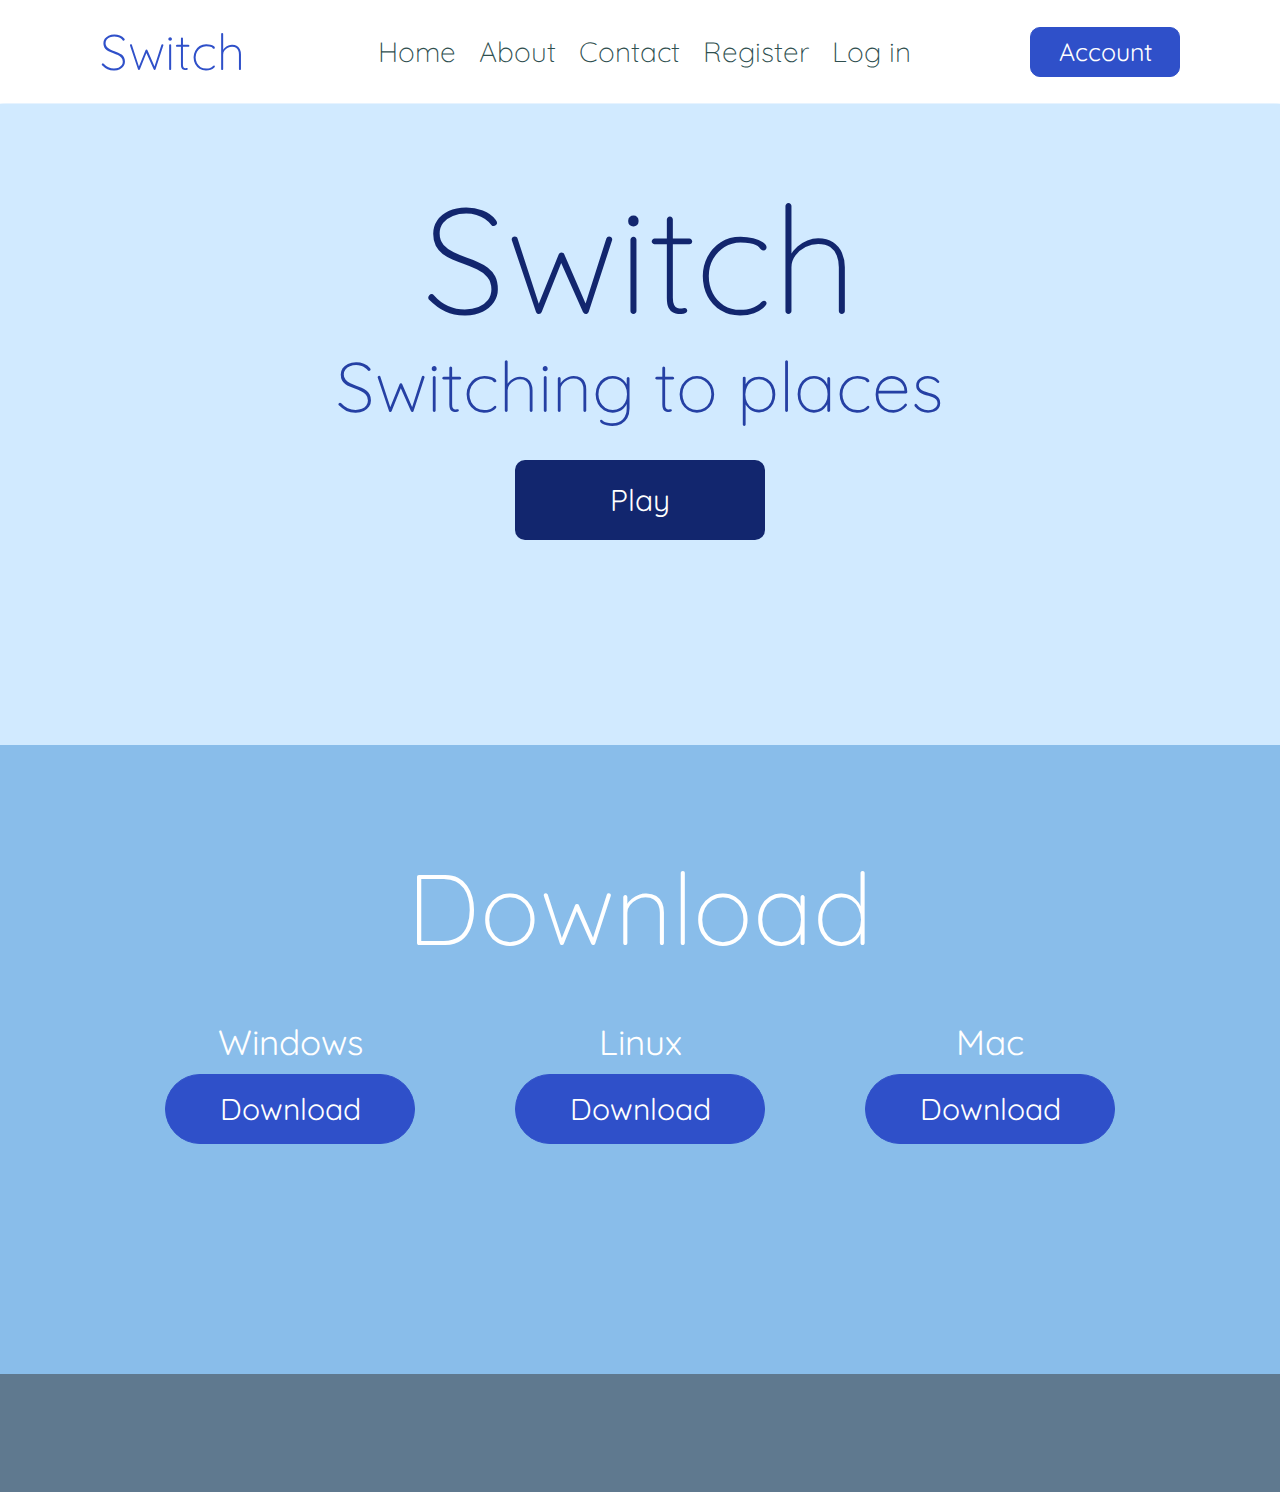
<file: VezbanjeSajtovi/index.html>
<!DOCTYPE html>
<html lang="en">
<head>
    <meta charset="UTF-8">
    <meta http-equiv="X-UA-Compatible" content="IE=edge">
    <meta name="viewport" content="width=device-width, initial-scale=1.0">
    <link rel="stylesheet" href="style.css">
    <title>Switch</title>
</head>
<body>
    <div class="sve">
        <!-- Header -->
        <header class="header">
            <h1 class="LogoHeader"><a href="index.html" class="LogoHeadera">Switch</a></h1>

            <!-- Normal header -->
            <ul class="navbarul">
                <li class="navbarli"><a href="index.html" class="navbara">Home</a></li>
                <li class="navbarli"><a href="#" class="navbara">About</a></li>
                <li class="navbarli"><a href="#" class="navbara">Contact</a></li>
                <li class="navbarli"><a href="Register/index.html" class="navbara">Register</a></li>
                <li class="navbarli"><a href="Login/index.html" class="navbara">Log in</a></li>
            </ul>

            <button class="buttonheader">Account</button>
            <button onclick="responsivenavbar()" class="buttonheaderresponsive">MENU</button>
        </header>

        <!-- Responsive -->
        <div class="responsivenavbar">    
            <div class="navbarulresponsivediv">
                <ul class="navbarulresponsive">
                    <li class="navbarliresponsive"><a href="index.html" class="navbararesponsive">Home</a></li>
                    <li class="navbarliresponsive"><a href="#" class="navbararesponsive">About</a></li>
                    <li class="navbarliresponsive"><a href="#" class="navbararesponsive">Contact</a></li>
                    <li class="navbarliresponsive"><a href="Register/index.html" class="navbararesponsive">Register</a></li>
                    <li class="navbarliresponsive"><a href="Login/index.html" class="navbararesponsive">Log in</a></li>
                </ul>
            </div>

            <div class="buttonheaderresponsivediv">
                <button class="buttonheaderresponsive2">Account</button>
            </div>
        </div>



        <!-- Main -->
        <main class="main">
            
            <!-- Sekcija 1 -->
            <center>    
            <div class="sekcija1">
                <h1 class="switchlogosekcija1">Switch</h1>
                <h2 class="stp">Switching to places</h2>
                <button class="btn1sekcija1">Play</button>
            </div>
            </center>

            <!-- Sekcija 2 -->
                <div class="sekcija2">
                    <div class="sveusekciji2">    
                        <h1 class="naslovsekcija2">Download</h1>

                        <div class="btnssekcija2">
                            <center>
                                <div class="btn1sekcija2div">
                                    <p class="label1sekcija2">Windows</p>
                                    <button class="btn1sekcija2">Download</button>
                                </div>
                            </center>

                            <center>
                                <div class="btn2sekcija2div">
                                    <p class="label2sekcija2">Linux</p>
                                    <button class="btn2sekcija2">Download</button>
                                </div>
                            </center>

                            <center>
                                <div class="btn3sekcija2div">
                                    <p class="label3sekcija2">Mac</p>
                                    <button class="btn3sekcija2">Download</button>
                                </div>
                            </center>
                        </div>
                    </div>
                </div>
        </main>

        <!-- Footer -->
        <footer class="footer">
            <!-- Kod Za Footer :D -->
        </footer>
    </div>

    <script src="script.js"></script>
</body>
</html>
</file>
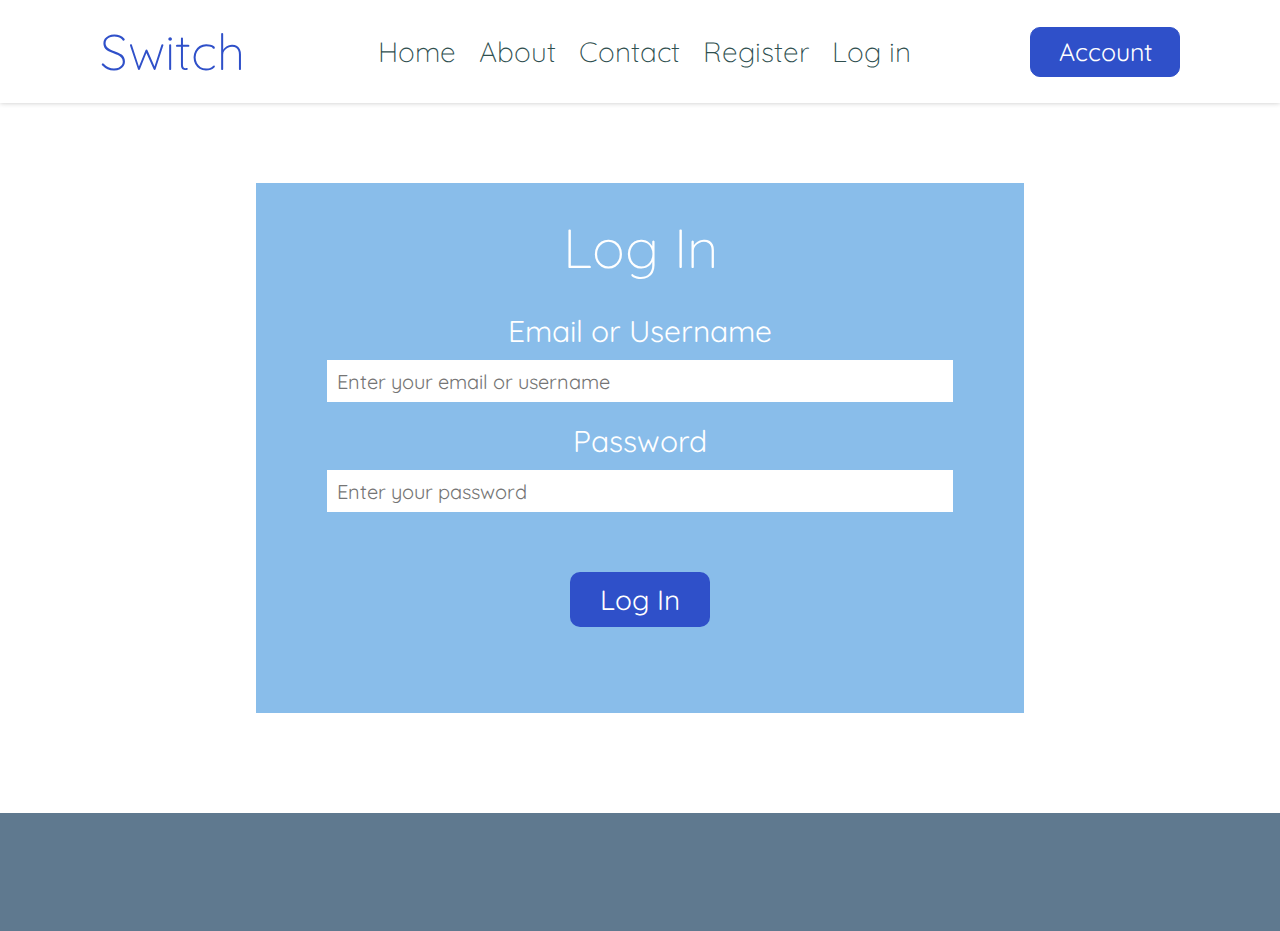
<file: VezbanjeSajtovi/Login/index.html>
<!DOCTYPE html>
<html lang="en">
<head>
    <meta charset="UTF-8">
    <meta http-equiv="X-UA-Compatible" content="IE=edge">
    <meta name="viewport" content="width=device-width, initial-scale=1.0">
    <link rel="stylesheet" href="style.css">
    <title>Switch</title>
</head>
<body>
    <div class="sve">
        <!-- Header -->
        <header class="header">
            <h1 class="LogoHeader"><a href="../index.html" class="LogoHeadera">Switch</a></h1>

            <!-- Normal header -->
            <ul class="navbarul">
                <li class="navbarli"><a href="../index.html" class="navbara">Home</a></li>
                <li class="navbarli"><a href="#" class="navbara">About</a></li>
                <li class="navbarli"><a href="#" class="navbara">Contact</a></li>
                <li class="navbarli"><a href="../Register/index.html" class="navbara">Register</a></li>
                <li class="navbarli"><a href="index.html" class="navbara">Log in</a></li>
            </ul>

            <button class="buttonheader">Account</button>
            <button onclick="responsivenavbar()" class="buttonheaderresponsive">MENU</button>
        </header>

        <!-- Responsive -->
        <div class="responsivenavbar">    
            <div class="navbarulresponsivediv">
                <ul class="navbarulresponsive">
                    <li class="navbarliresponsive"><a href="../index.html" class="navbararesponsive">Home</a></li>
                    <li class="navbarliresponsive"><a href="#" class="navbararesponsive">About</a></li>
                    <li class="navbarliresponsive"><a href="#" class="navbararesponsive">Contact</a></li>
                    <li class="navbarliresponsive"><a href="../Register/index.html" class="navbararesponsive">Register</a></li>
                    <li class="navbarliresponsive"><a href="index.html" class="navbararesponsive">Log in</a></li>
                </ul>
            </div>

            <div class="buttonheaderresponsivediv">
                <button class="buttonheaderresponsive2">Account</button>
            </div>
        </div>

        <!-- Main -->
        <main class="main">
            <center>
                <form>
                    <h1 class="naslovregister">Log In</h1>

                    <div class="emailorusername">
                        <label>Email or Username</label> <br>
                        <input class="inputemailorusername" type="text" placeholder="Enter your email or username">
                        <p style="color: rgb(194, 41, 41); font-size: 18px;" class="erroremaillogin"></p>
                    </div>

                    <div class="password">
                        <label>Password</label> <br>
                        <input class="inputpasswordlogin" type="password" placeholder="Enter your password">
                        <p style="color: rgb(194, 41, 41); font-size: 18px;" class="errorpasswordlogin"></p>
                    </div>

                    <button type="button" onclick="Login()" class="loginbtn">Log In</button>
                </form>
            </center>
        </main>

        <!-- Footer -->
        <footer class="footer">
            <!-- Kod Za Footer :D -->
        </footer>
    </div>

    <script src="script.js"></script>
</body>
</html>
</file>
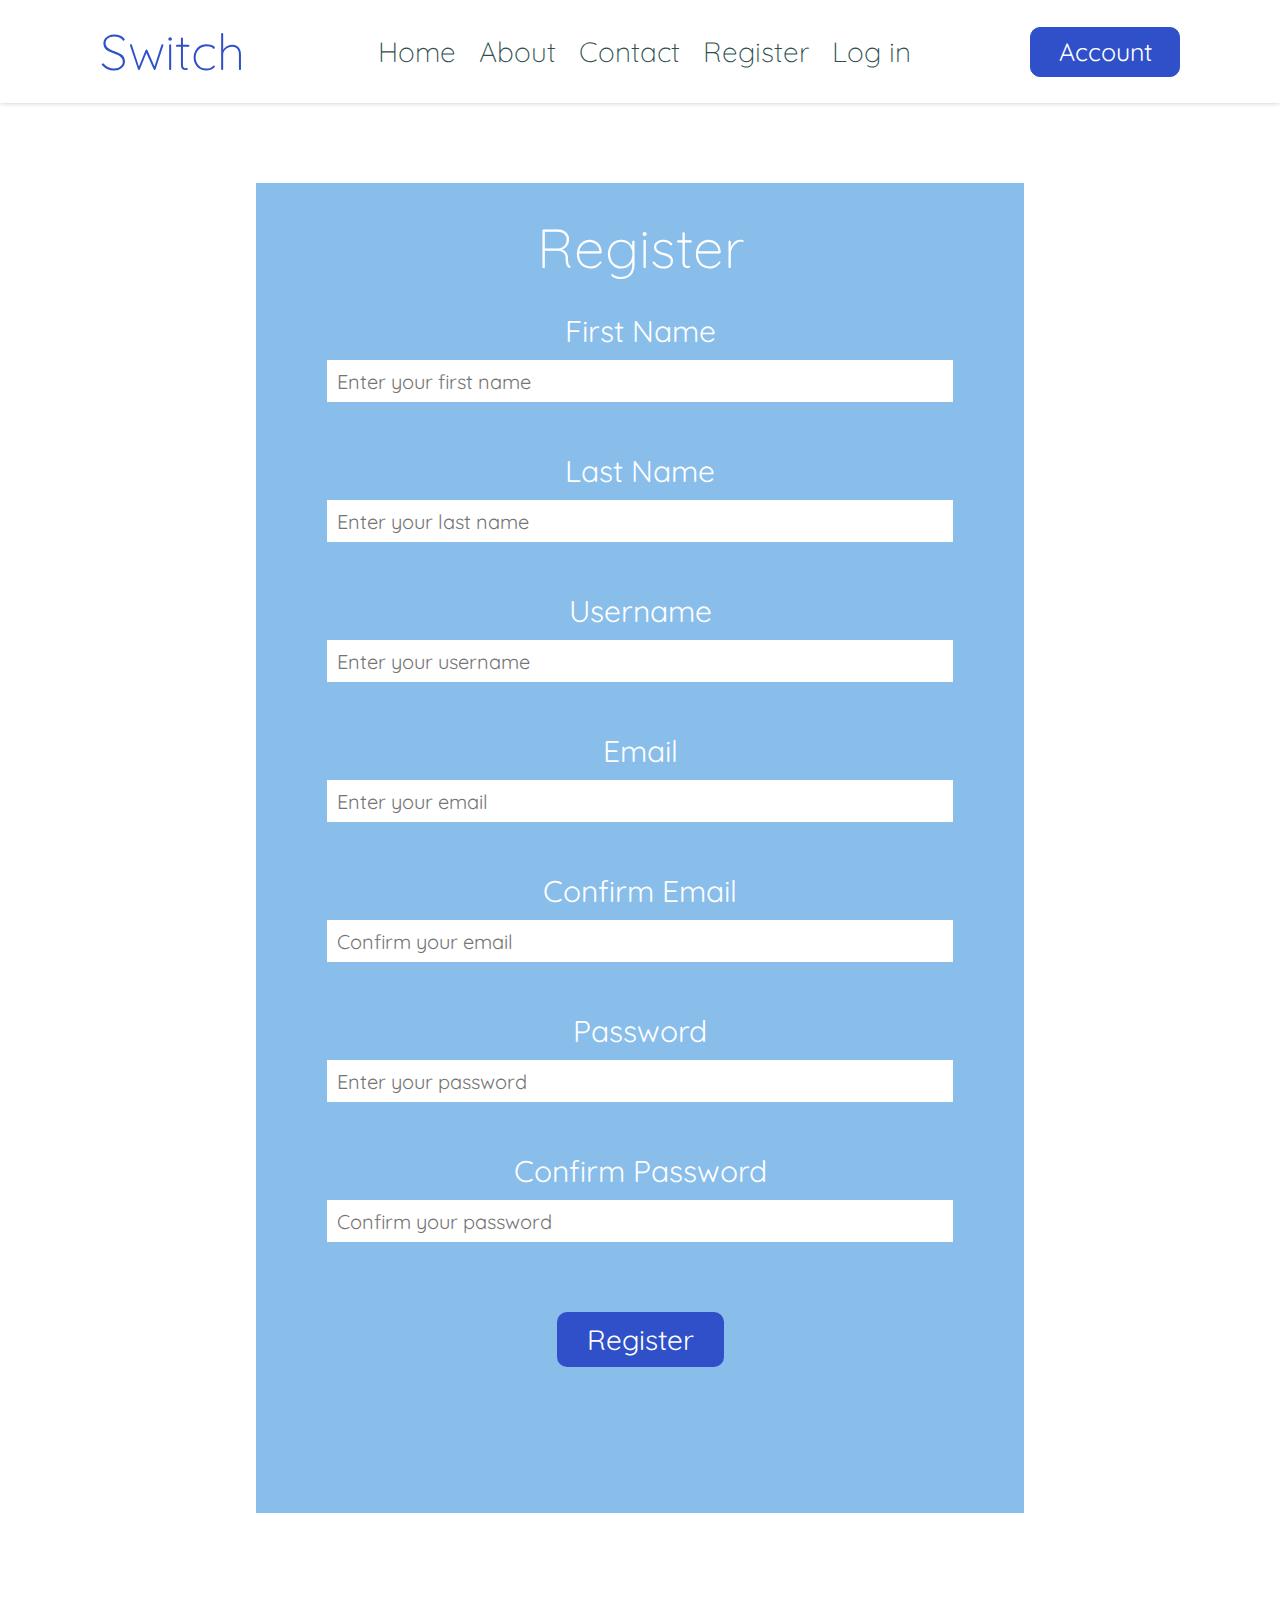
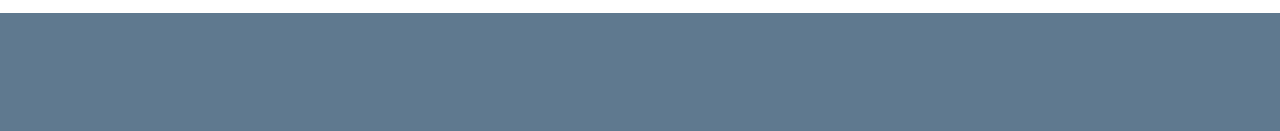
<file: VezbanjeSajtovi/Register/index.html>
<!DOCTYPE html>
<html lang="en">
<head>
    <meta charset="UTF-8">
    <meta http-equiv="X-UA-Compatible" content="IE=edge">
    <meta name="viewport" content="width=device-width, initial-scale=1.0">
    <link rel="stylesheet" href="style.css">
    <title>Switch</title>
</head>
<body>
    <div class="sve">
        <!-- Header -->
        <header class="header">
            <h1 class="LogoHeader"><a href="../index.html" class="LogoHeadera">Switch</a></h1>

            <!-- Normal header -->
            <ul class="navbarul">
                <li class="navbarli"><a href="../index.html" class="navbara">Home</a></li>
                <li class="navbarli"><a href="#" class="navbara">About</a></li>
                <li class="navbarli"><a href="#" class="navbara">Contact</a></li>
                <li class="navbarli"><a href="index.html" class="navbara">Register</a></li>
                <li class="navbarli"><a href="../Login/index.html" class="navbara">Log in</a></li>
            </ul>

            <button class="buttonheader">Account</button>
            <button onclick="responsivenavbar()" class="buttonheaderresponsive">MENU</button>
        </header>

        <!-- Responsive -->
        <div class="responsivenavbar">    
            <div class="navbarulresponsivediv">
                <ul class="navbarulresponsive">
                    <li class="navbarliresponsive"><a href="../index.html" class="navbararesponsive">Home</a></li>
                    <li class="navbarliresponsive"><a href="#" class="navbararesponsive">About</a></li>
                    <li class="navbarliresponsive"><a href="#" class="navbararesponsive">Contact</a></li>
                    <li class="navbarliresponsive"><a href="index.html" class="navbararesponsive">Register</a></li>
                    <li class="navbarliresponsive"><a href="../Login/index.html" class="navbararesponsive">Log in</a></li>
                </ul>
            </div>

            <div class="buttonheaderresponsivediv">
                <button class="buttonheaderresponsive2">Account</button>
            </div>
        </div>

        <!-- Main -->
        <main class="main">
            <center>
                <form>
                    <h1 class="naslovregister">Register</h1>
                    
                    <div class="ime">
                        <label class="labelime">First Name</label> <br>
                        <input class="inputime" type="text" placeholder="Enter your first name">
                        <p style="color: rgb(194, 41, 41); font-size: 18px;" class="errorfirstname"></p>
                    </div>
                    
                    <div class="prezime">
                    <label>Last Name</label> <br>
                            <input class="inputprezime" type="text" placeholder="Enter your last name">
                        <p style="color: rgb(194, 41, 41); font-size: 18px;" class="errorlastname"></p>
                    </div>

                    <div class="username">
                        <label>Username</label> <br>
                        <input class="inputusername" type="text" placeholder="Enter your username">
                        <p style="color: rgb(194, 41, 41); font-size: 18px;" class="errorusername"></p>
                    </div>

                    <div class="email">
                        <label>Email</label> <br>
                        <input class="inputemail" type="text" placeholder="Enter your email">
                        <p style="color: rgb(194, 41, 41); font-size: 18px;" class="erroremail"></p>
                    </div>

                    <div class="confirmemail">
                        <label>Confirm Email</label> <br>
                        <input class="inputconfirmemail" type="text" placeholder="Confirm your email">
                        <p style="color: rgb(194, 41, 41); font-size: 18px;" class="errorconfirmemail"></p>
                    </div>

                    <div class="password">
                        <label>Password</label> <br>
                        <input class="inputpassword" type="password" placeholder="Enter your password">
                        <p style="color: rgb(194, 41, 41); font-size: 18px;" class="errorpassword"></p>
                    </div>

                    <div class="confirmpassword">
                        <label>Confirm Password</label> <br>
                        <input class="inputconfirmpassword" type="password" placeholder="Confirm your password">
                        <p style="color: rgb(194, 41, 41); font-size: 18px;" class="errorconfirmpassword"></p>
                    </div>

                    <button type="button" onclick="Registracija()" class="registerbtn">Register</button>
                    <button type="button" onclick="Login()" class="tologinbtn"><a class="tologina" href="../Login/index.html">Login</a></button>
                    <h2 class="tologinh2"></h2>
                </form>
            </center>
        </main>

        <!-- Footer -->
        <footer class="footer">
            <!-- Kod Za Footer :D -->
        </footer>
    </div>

    <script src="scriptRegisterLogin.js"></script>
</body>
</html>
</file>
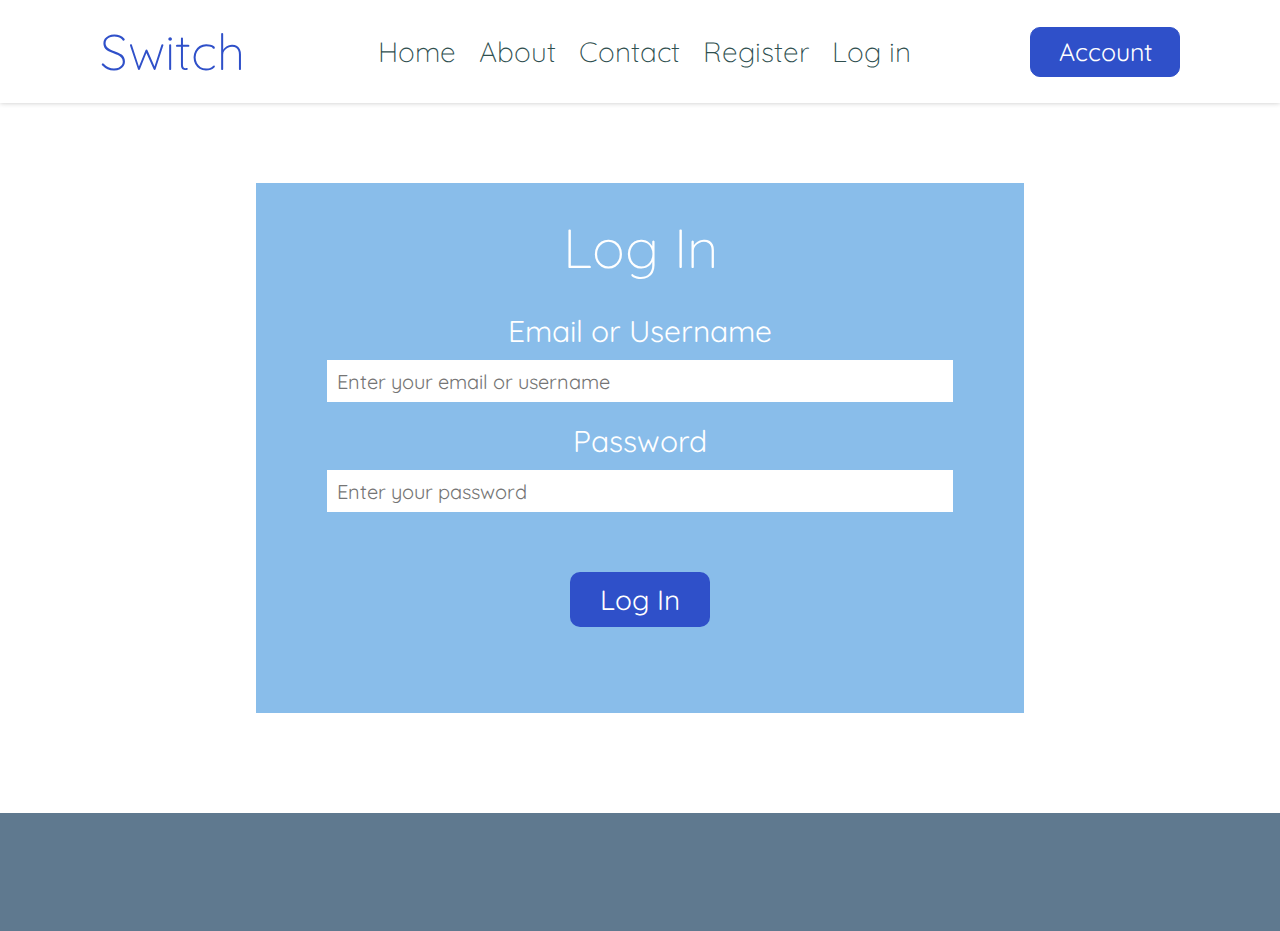
<file: WEBSITE-main/VezbanjeSajtovi/Login/index.html>
<!DOCTYPE html>
<html lang="en">
<head>
    <meta charset="UTF-8">
    <meta http-equiv="X-UA-Compatible" content="IE=edge">
    <meta name="viewport" content="width=device-width, initial-scale=1.0">
    <link rel="stylesheet" href="style.css">
    <title>Switch - Log In</title>
</head>
<body>
    <div class="sve">
        <!-- Header -->
        <header class="header">
            <h1 class="LogoHeader"><a href="../index.html" class="LogoHeadera">Switch</a></h1>

            <!-- Normal header -->
            <ul class="navbarul">
                <li class="navbarli"><a href="../index.html" class="navbara">Home</a></li>
                <li class="navbarli"><a href="#" class="navbara">About</a></li>
                <li class="navbarli"><a href="#" class="navbara">Contact</a></li>
                <li class="navbarli"><a href="../Register/index.html" class="navbara">Register</a></li>
                <li class="navbarli"><a href="index.html" class="navbara">Log in</a></li>
            </ul>

            <button class="buttonheader">Account</button>
            <button onclick="responsivenavbar()" class="buttonheaderresponsive">MENU</button>
        </header>

        <!-- Responsive -->
        <div class="responsivenavbar">    
            <div class="navbarulresponsivediv">
                <ul class="navbarulresponsive">
                    <li class="navbarliresponsive"><a href="../index.html" class="navbararesponsive">Home</a></li>
                    <li class="navbarliresponsive"><a href="#" class="navbararesponsive">About</a></li>
                    <li class="navbarliresponsive"><a href="#" class="navbararesponsive">Contact</a></li>
                    <li class="navbarliresponsive"><a href="../Register/index.html" class="navbararesponsive">Register</a></li>
                    <li class="navbarliresponsive"><a href="index.html" class="navbararesponsive">Log in</a></li>
                </ul>
            </div>

            <div class="buttonheaderresponsivediv">
                <button class="buttonheaderresponsive2">Account</button>
            </div>
        </div>

        <!-- Main -->
        <main class="main">
            <center>
                <form>
                    <h1 class="naslovregister">Log In</h1>

                    <div class="emailorusername">
                        <label>Email or Username</label> <br>
                        <input class="inputemailorusername" type="text" placeholder="Enter your email or username">
                        <p style="color: rgb(194, 41, 41); font-size: 18px;" class="erroremaillogin"></p>
                    </div>

                    <div class="password">
                        <label>Password</label> <br>
                        <input class="inputpasswordlogin" type="password" placeholder="Enter your password">
                        <p style="color: rgb(194, 41, 41); font-size: 18px;" class="errorpasswordlogin"></p>
                    </div>

                    <button type="button" onclick="Login()" class="loginbtn">Log In</button>
                </form>
            </center>
        </main>

        <!-- Footer -->
        <footer class="footer">
            <!-- Kod Za Footer :D -->
        </footer>
    </div>

    <script src="script.js"></script>
</body>
</html>
</file>
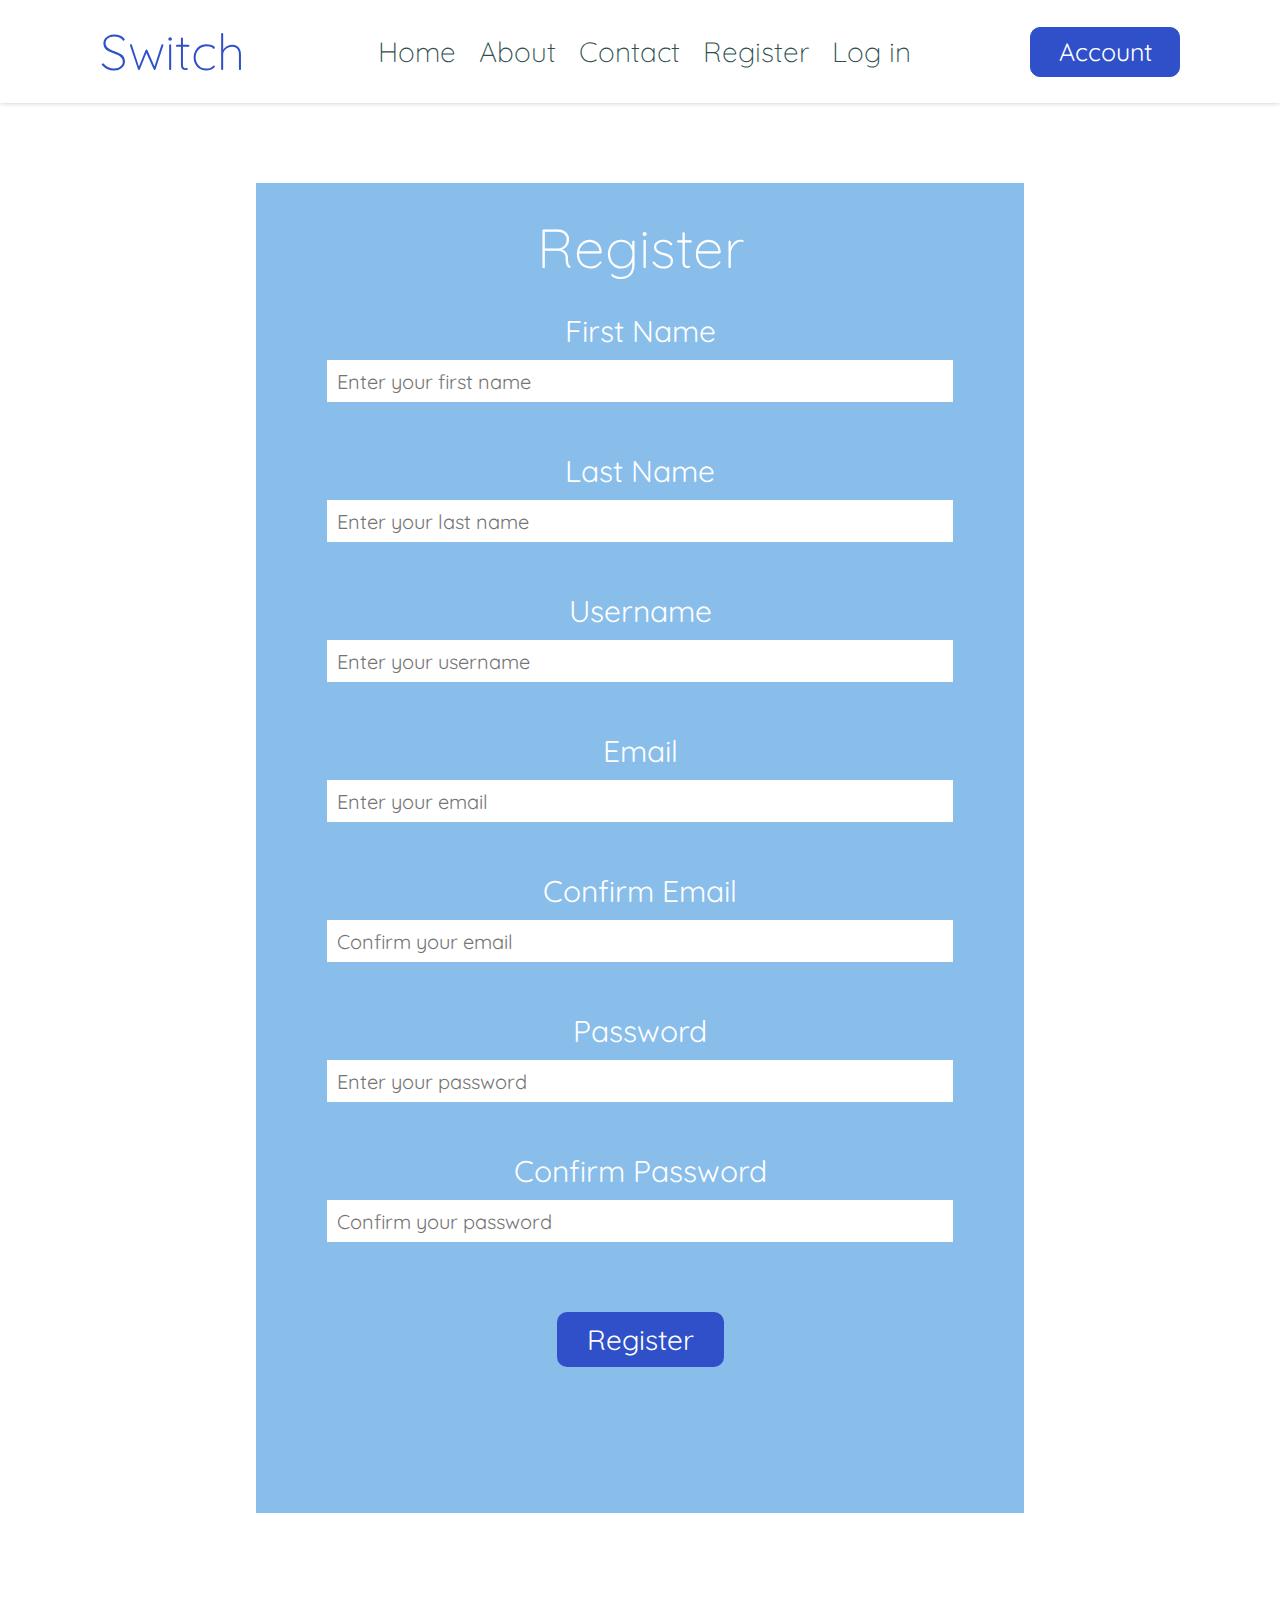
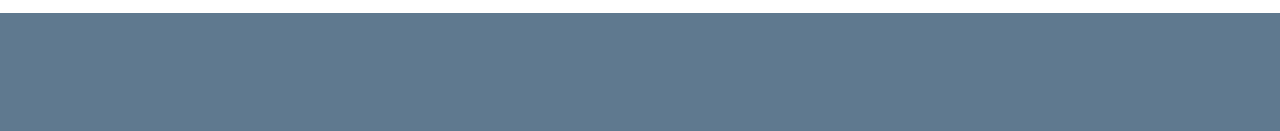
<file: WEBSITE-main/VezbanjeSajtovi/Register/index.html>
<!DOCTYPE html>
<html lang="en">
<head>
    <meta charset="UTF-8">
    <meta http-equiv="X-UA-Compatible" content="IE=edge">
    <meta name="viewport" content="width=device-width, initial-scale=1.0">
    <link rel="stylesheet" href="style.css">
    <title>Switch - Register</title>
</head>
<body>
    <div class="sve">
        <!-- Header -->
        <header class="header">
            <h1 class="LogoHeader"><a href="../index.html" class="LogoHeadera">Switch</a></h1>

            <!-- Normal header -->
            <ul class="navbarul">
                <li class="navbarli"><a href="../index.html" class="navbara">Home</a></li>
                <li class="navbarli"><a href="#" class="navbara">About</a></li>
                <li class="navbarli"><a href="#" class="navbara">Contact</a></li>
                <li class="navbarli"><a href="index.html" class="navbara">Register</a></li>
                <li class="navbarli"><a href="../Login/index.html" class="navbara">Log in</a></li>
            </ul>

            <button class="buttonheader">Account</button>
            <button onclick="responsivenavbar()" class="buttonheaderresponsive">MENU</button>
        </header>

        <!-- Responsive -->
        <div class="responsivenavbar">    
            <div class="navbarulresponsivediv">
                <ul class="navbarulresponsive">
                    <li class="navbarliresponsive"><a href="../index.html" class="navbararesponsive">Home</a></li>
                    <li class="navbarliresponsive"><a href="#" class="navbararesponsive">About</a></li>
                    <li class="navbarliresponsive"><a href="#" class="navbararesponsive">Contact</a></li>
                    <li class="navbarliresponsive"><a href="index.html" class="navbararesponsive">Register</a></li>
                    <li class="navbarliresponsive"><a href="../Login/index.html" class="navbararesponsive">Log in</a></li>
                </ul>
            </div>

            <div class="buttonheaderresponsivediv">
                <button class="buttonheaderresponsive2">Account</button>
            </div>
        </div>

        <!-- Main -->
        <main class="main">
            <center>
                <form>
                    <h1 class="naslovregister">Register</h1>
                    
                    <div class="ime">
                        <label class="labelime">First Name</label> <br>
                        <input class="inputime" type="text" placeholder="Enter your first name">
                        <p style="color: rgb(194, 41, 41); font-size: 18px;" class="errorfirstname"></p>
                    </div>
                    
                    <div class="prezime">
                    <label>Last Name</label> <br>
                            <input class="inputprezime" type="text" placeholder="Enter your last name">
                        <p style="color: rgb(194, 41, 41); font-size: 18px;" class="errorlastname"></p>
                    </div>

                    <div class="username">
                        <label>Username</label> <br>
                        <input class="inputusername" type="text" placeholder="Enter your username">
                        <p style="color: rgb(194, 41, 41); font-size: 18px;" class="errorusername"></p>
                    </div>

                    <div class="email">
                        <label>Email</label> <br>
                        <input class="inputemail" type="text" placeholder="Enter your email">
                        <p style="color: rgb(194, 41, 41); font-size: 18px;" class="erroremail"></p>
                    </div>

                    <div class="confirmemail">
                        <label>Confirm Email</label> <br>
                        <input class="inputconfirmemail" type="text" placeholder="Confirm your email">
                        <p style="color: rgb(194, 41, 41); font-size: 18px;" class="errorconfirmemail"></p>
                    </div>

                    <div class="password">
                        <label>Password</label> <br>
                        <input class="inputpassword" type="password" placeholder="Enter your password">
                        <p style="color: rgb(194, 41, 41); font-size: 18px;" class="errorpassword"></p>
                    </div>

                    <div class="confirmpassword">
                        <label>Confirm Password</label> <br>
                        <input class="inputconfirmpassword" type="password" placeholder="Confirm your password">
                        <p style="color: rgb(194, 41, 41); font-size: 18px;" class="errorconfirmpassword"></p>
                    </div>

                    <button type="button" onclick="Registracija()" class="registerbtn">Register</button>
                    <button type="button" onclick="Login()" class="tologinbtn"><a class="tologina" href="../Login/index.html">Login</a></button>
                    <h2 class="tologinh2"></h2>
                </form>
            </center>
        </main>

        <!-- Footer -->
        <footer class="footer">
            <!-- Kod Za Footer :D -->
        </footer>
    </div>

    <script src="scriptRegisterLogin.js"></script>
</body>
</html>
</file>
<file: VezbanjeSajtovi/style.css>
*{
    margin: 0;
}

@font-face {
    font-family: 'QuickSand';
    src: url(fonts/Quicksand-VariableFont_wght.ttf);
}

/* Header */

header{
    display: flex;
    padding-top: 20px;
    padding-bottom: 20px;
    align-items: center;
    justify-content: space-between;
    color: rgb(197, 228, 255);
    box-shadow: 0px 0px 5px;
}

.LogoHeader{
    font-family: 'QuickSand', sans-serif;
    font-weight: 100;
    color: rgb(47, 80, 201);
    font-size: 50px;
    margin-left: 100px;
}

.LogoHeadera{
    font-family: 'QuickSand', sans-serif;
    font-weight: 100;
    color: rgb(47, 80, 201);
    font-size: 50px;
    text-decoration: none;
}

.navbarul{
    display: flex;
    list-style: none;
    font-family: 'QuickSand', sans-serif;
    color: darkslategray;
    font-size: 28px;
    font-weight: 100;
    margin-right: 50px;
}

.navbarli{
    margin-left: 23px;
    transition: 0.2s;
}

.navbarli:hover{
    cursor: pointer;
    color: black;
    text-decoration: underline;
}

.navbara{
    color: darkslategray;
    text-decoration: none;
    transition: 0.2s;
}

.navbara:hover{
    color: black;
}

.buttonheader{
    background-color: rgb(47, 80, 201);
    border: 1px solid rgb(47, 80, 201);
    color: white;
    font-family: 'QuickSand', sans-serif;
    height: 50px;
    width: 150px;
    font-size: 25px;
    border-radius: 10px;
    margin-right: 100px;
    transition: 0.2s;
}

.buttonheader:hover{
    background-color: transparent;
    color: rgb(47, 80, 201);
    cursor: pointer;
}

/* Main */

/* Sekcija 1 */

.sekcija1{
    background-color: rgb(209, 234, 255);
    padding-top: 60px;
    padding-bottom: 205px;
    margin-top: 1px;
}

.switchlogosekcija1{
    font-family: 'QuickSand', sans-serif;
    color: rgb(18, 38, 110);
    font-size: 150px;
    font-weight: 100;
}

.switchlogosekcija1:hover{
    cursor: default;
}

.stp{
    font-family: 'QuickSand', sans-serif;
    color: rgb(37, 64, 164);
    font-weight: 100;
    font-size: 70px;
    margin-top: -10px;
}

.stp:hover{
    cursor: default;
}

.btn1sekcija1{
    background-color: rgb(18, 38, 110);
    color: white;
    text-align: bold;
    font-family: 'QuickSand', sans-serif;
    height: 80px;
    width: 250px;
    border-radius: 10px;
    font-size: 30px;
    margin-top: 30px;
    transition: 0.2s;
    border: none;
}

.btn1sekcija1:hover{
    background-color: rgb(37, 64, 164);
    cursor: pointer;
}

/* Sekcija 2 */

.sekcija2{
    padding-top: 100px;
    padding-bottom: 230px;
    background-color: rgb(137, 189, 234);
}

.naslovsekcija2{
    font-family: 'QuickSand', serif;
    color: rgb(37, 64, 164);
    font-size: 100px;
    text-align: center;
    color: white;
    font-weight: 100;
}

.naslovsekcija2:hover{
    cursor: default;
}

.btnssekcija2{
    display: flex; 
    justify-content: center;
    align-items: center;
    margin-top: 50px;
}

.btn1sekcija2, .btn2sekcija2, .btn3sekcija2{
    border: 1px solid rgb(47, 80, 201);
    background-color: rgb(47, 80, 201);
    color: white;
    font-family: 'QuickSand', serif;
    width: 250px;
    height: 70px;
    border-radius: 50px;
    font-size: 30px;
    margin-top: 10px;
    transition: 0.2s;
}

.btn1sekcija2:hover, .btn2sekcija2:hover, .btn3sekcija2:hover{
    background-color: white;
    color: rgb(47, 80, 201) ;
    cursor: pointer;
}

.btn2sekcija2{
    margin-left: 100px;
    margin-right: 100px;
}

.label1sekcija2, .label2sekcija2, .label3sekcija2{
    font-family: 'QuickSand', serif;
    font-size: 35px;
    color: white;
}

.label1sekcija2:hover, .label2sekcija2:hover, .label3sekcija2:hover{
    cursor: default;
}

/* Footer */

footer{
    background-color: rgb(95, 121, 143);
    height: 118px;
}

/* Kad skontam sta ide u footer */






/* Responsive */

.navbarulresponsive{
    list-style: none;
}

.navbararesponsive{
    color: white;
    text-decoration: none;
    font-size: 28px;
}

.navbararesponsive:hover{
    text-decoration: underline;
}

.buttonheaderresponsive{
        background-color: rgb(47, 80, 201);
        border: 1px solid rgb(47, 80, 201);
        color: white;
        font-family: 'QuickSand', sans-serif;
        height: 50px;
        width: 150px;
        font-size: 25px;
        border-radius: 10px;
        margin-right: 100px;
        transition: 0.2s;
        display: none;
}

.buttonheaderresponsive:hover{
    background-color: transparent;
    color: rgb(47, 80, 201);
    cursor: pointer;
}

.responsivenavbar{
    background-color: rgb(137, 189, 234);
    font-family: 'QuickSand', serif;
    background-color: rgb(137, 189, 234);
    padding-top: 15px;
    padding-bottom: 15px;
    display: none;
}

.buttonheaderresponsive2{
    background-color: rgb(47, 80, 201);
    border: 1px solid rgb(47, 80, 201);
    color: white;
    font-family: 'QuickSand', sans-serif;
    height: 50px;
    width: 150px;
    font-size: 25px;
    border-radius: 10px;
    margin-right: 100px;
    transition: 0.2s;
    margin-left: 40px;
    margin-top: 10px;
}

.buttonheaderresponsive2:hover{
    background-color: white;
    color: rgb(47, 80, 201);
    cursor: pointer;
}


@media screen and (max-width: 1150px){
    .LogoHeader{
        margin-left: 50px;
    }

    .navbarul{
        font-size: 25px;
    }
}

@media screen and (max-width: 1065px){
    .buttonheader{
        margin-right: 50px;
    }
    
    .buttonheader{
        display: none;
    }

    .buttonheaderresponsive{
        display: block;
    }

    .navbarul{
        display: none;
    }
}

@media screen and (max-width: 1000px){
    .buttonheaderresponsive{
        margin-right: 50px;
    }

    .switchlogosekcija1{
        font-size: 150px;
    }

    .naslovsekcija2{
        font-size: 80px;
    }

    .btn2sekcija2{
        margin-left: 50px;
        margin-right: 50px;
    }

    .btn1sekcija2, .btn2sekcija2, .btn3sekcija2{
        width: 200px;
        height: 60px;
        font-size: 28px;
    }
}

@media screen and (max-width: 750px){
    .switchlogosekcija1{
        font-size: 130px;
    }

    .naslovsekcija2{
        font-size: 70px;
    }

    .btn2sekcija2{
        margin-left: 25px;
        margin-right: 25px;
    }

    .btn1sekcija2, .btn2sekcija2, .btn3sekcija2{
        width: 180px;
        height: 50px;
        font-size: 25px;
    }
}

@media screen and (max-width: 600px) {
    .btnssekcija2{
        display: block;
    }

    .buttonheaderresponsive{
        margin-right: 50px;
    }

    .label1sekcija2, .label2sekcija2, .label3sekcija2{
        font-size: 45px;
    }

    .btn1sekcija2, .btn2sekcija2, .btn3sekcija2{
        width: 250px;
        height: 70px;
        font-size: 35px;
    }

    .btn2sekcija2div{
        margin-top: 20px;
    }

    .btn3sekcija2div{
        margin-top: 20px;
    }
}

@media screen and (max-width: 550px) {
    .btn1sekcija2{
        display: block;
    }
}

@media screen and (max-width: 490px) {
    .switchlogosekcija1{
        font-size: 100px;
    }

    .stp{
        font-size: 45px;
    }

    .btn1sekcija1{
        height: 70px;
        width: 200px;
    }

    .buttonheaderresponsive{
        width: 100px;
        height: 50px;
    }
}

@media screen and (max-width: 420px){
    .switchlogosekcija1{
        font-size: 90px;
    }

    .stp{
        font-size: 40px;
    }

    .btn1sekcija1{
        height: 60px;
        width: 180px;
    }

    .buttonheaderresponsive{
        width: 80px;
        height: 40px;
        font-size: 20px;
    }
}

@media screen and (max-width: 365px){
    .LogoHeadera{
        font-size: 45px;
    }

    .stp{
        font-size: 35px;
    }

    .naslovsekcija2{
        font-size: 60px;
    }

    .label1sekcija2, .label2sekcija2, .label3sekcija2{
        font-size: 40px;
    }
}

@media screen and (max-width: 285px){
    .LogoHeader{
        margin-left: 20px;
    }
    
    .LogoHeadera{
        font-size: 40px;
    }

    .buttonheaderresponsive{
        width: 70px;
        margin-right: 20px;
        font-size: 17px;
    }

    .switchlogosekcija1{
        font-size: 70px;
    }

    .stp{
        font-size: 40px;
    }

    .naslovsekcija2{
        font-size: 50px;
    }

    .label1sekcija2, .label2sekcija2, .label3sekcija2{
        font-size: 35px;
    }

    .btn1sekcija2, .btn2sekcija2, .btn3sekcija2{
        width: 200px;
        height: 50px;
        font-size: 28px;
    }
}
</file>
<file: VezbanjeSajtovi/Login/style.css>
*{
    margin: 0;
    font-family: 'QuickSand', serif;
}

@font-face {
    font-family: 'QuickSand';
    src: url(../fonts/Quicksand-VariableFont_wght.ttf);
}

/* Header */

header{
    display: flex;
    padding-top: 20px;
    padding-bottom: 20px;
    align-items: center;
    justify-content: space-between;
    color: rgb(200, 200, 200);
    box-shadow: 0px 0px 5px;
}

.LogoHeader{
    font-family: 'QuickSand', sans-serif;
    font-weight: 100;
    color: rgb(47, 80, 201);
    font-size: 50px;
    margin-left: 100px;
}

.LogoHeadera{
    font-family: 'QuickSand', sans-serif;
    font-weight: 100;
    color: rgb(47, 80, 201);
    font-size: 50px;
    text-decoration: none;
}

.navbarul{
    display: flex;
    list-style: none;
    font-family: 'QuickSand', sans-serif;
    color: darkslategray;
    font-size: 28px;
    font-weight: 100;
    margin-right: 50px;
}

.navbarli{
    margin-left: 23px;
    transition: 0.2s;
}

.navbarli:hover{
    cursor: pointer;
    color: black;
    text-decoration: underline;
}

.navbara{
    color: darkslategray;
    text-decoration: none;
    transition: 0.2s;
}

.navbara:hover{
    color: black;
}

.buttonheader{
    background-color: rgb(47, 80, 201);
    border: 1px solid rgb(47, 80, 201);
    color: white;
    font-family: 'QuickSand', sans-serif;
    height: 50px;
    width: 150px;
    font-size: 25px;
    border-radius: 10px;
    margin-right: 100px;
    transition: 0.2s;
}

.buttonheader:hover{
    background-color: transparent;
    color: rgb(47, 80, 201);
    cursor: pointer;
}

/* Main */

.naslovregister{
    color: white;
    font-size: 55px;
    font-weight: 100;
    margin-bottom: 30px;
}

.ime, .prezime, .username, .email, .confirmemail, .password, .confirmpassword{
    height: 140px;
}

form{
    background-color: rgb(137, 189, 234);
    padding-top: 30px;
    width: 60%;
    margin-top: 80px;
    margin-bottom: 100px;
    height: 500px;
}

label{
    color: white;
    font-size: 30px;
}

input{
    border: none;
    height: 40px;
    width: 80%;
    padding-left: 10px;
    font-size: 20px;
    margin-bottom: 20px;
    margin-top: 10px;
}

.loginbtn{
    margin-top: 10px;
    border: none;
    background-color: rgb(47, 80, 201);
    color: white;
    font-size: 28px;
    border-radius: 10px;
    padding-top: 10px;
    padding-bottom: 10px;
    padding-left: 30px;
    padding-right: 30px;
}

.loginbtn:hover{
    cursor: pointer;
    background-color: rgb(38, 65, 160);
}

/* Footer */

footer{
    background-color: rgb(95, 121, 143);
    height: 118px;
}

/* Kad skontam sta ide u footer */






/* Responsive */

.navbarulresponsive{
    list-style: none;
}

.navbararesponsive{
    color: white;
    text-decoration: none;
    font-size: 28px;
}

.navbararesponsive:hover{
    text-decoration: underline;
}

.buttonheaderresponsive{
        background-color: rgb(47, 80, 201);
        border: 1px solid rgb(47, 80, 201);
        color: white;
        font-family: 'QuickSand', sans-serif;
        height: 50px;
        width: 150px;
        font-size: 25px;
        border-radius: 10px;
        margin-right: 100px;
        transition: 0.2s;
        display: none;
}

.buttonheaderresponsive:hover{
    background-color: transparent;
    color: rgb(47, 80, 201);
    cursor: pointer;
}

.responsivenavbar{
    background-color: rgb(137, 189, 234);
    font-family: 'QuickSand', serif;
    background-color: rgb(137, 189, 234);
    padding-top: 15px;
    padding-bottom: 15px;
    display: none;
}

.buttonheaderresponsive2{
    background-color: rgb(47, 80, 201);
    border: 1px solid rgb(47, 80, 201);
    color: white;
    font-family: 'QuickSand', sans-serif;
    height: 50px;
    width: 150px;
    font-size: 25px;
    border-radius: 10px;
    margin-right: 100px;
    transition: 0.2s;
    margin-left: 40px;
    margin-top: 10px;
}

.buttonheaderresponsive2:hover{
    background-color: white;
    color: rgb(47, 80, 201);
    cursor: pointer;
}


@media screen and (max-width: 1150px){
    .LogoHeader{
        margin-left: 50px;
    }

    .navbarul{
        font-size: 25px;
    }
}

@media screen and (max-width: 1065px){
    .buttonheader{
        margin-right: 50px;
    }
    
    .buttonheader{
        display: none;
    }

    .buttonheaderresponsive{
        display: block;
    }

    .navbarul{
        display: none;
    }
}

@media screen and (max-width: 1000px){
    .buttonheaderresponsive{
        margin-right: 50px;
    }
}

@media screen and (max-width: 601px) {
    form{
        height: 600px;
    }

    .naslovregister{
        font-size: 50px;
    }

    input{
        width: 70%;
        font-size: 18px;
    }

    label{
        font-size: 28px;
    }

    .buttonheaderresponsive{
        margin-right: 50px;
    }

    .ime, .prezime, .username, .email, .confirmemail, .password, .confirmpassword{
        height: 160px;
    }
}

@media screen and (max-width: 491px) {
    .naslovregister{
        font-size: 40px;
    }

    form{
        width: 85%;
    }
}

@media screen and (max-width: 421px){
    form{
        width: 85%;
    }

    input{
        width: 60%;
        font-size: 15px;
    }

    .buttonheaderresponsive{
        width: 80px;
        height: 40px;
        font-size: 20px;
    }
}

@media screen and (max-width: 361px){
    .LogoHeadera{
        font-size: 45px;
    }

    form{
        width: 90%;
    }
}

@media screen and (max-width: 301px){


    .LogoHeader{
        margin-left: 15px;
    }
    
    .LogoHeadera{
        font-size: 40px;
    }

    .buttonheaderresponsive{
        width: 70px;
        margin-right: 15px;
        font-size: 17px;
    }

    label{
        font-size: 25px;
    }

    input{
        font-size: 13px;
    }
}
</file>
<file: VezbanjeSajtovi/Register/style.css>
*{
    margin: 0;
    font-family: 'QuickSand', serif;
}

@font-face {
    font-family: 'QuickSand';
    src: url(../fonts/Quicksand-VariableFont_wght.ttf);
}

/* Header */

header{
    display: flex;
    padding-top: 20px;
    padding-bottom: 20px;
    align-items: center;
    justify-content: space-between;
    color: rgb(200, 200, 200);
    box-shadow: 0px 0px 5px;
}

.LogoHeader{
    font-family: 'QuickSand', sans-serif;
    font-weight: 100;
    color: rgb(47, 80, 201);
    font-size: 50px;
    margin-left: 100px;
}

.LogoHeadera{
    font-family: 'QuickSand', sans-serif;
    font-weight: 100;
    color: rgb(47, 80, 201);
    font-size: 50px;
    text-decoration: none;
}

.navbarul{
    display: flex;
    list-style: none;
    font-family: 'QuickSand', sans-serif;
    color: darkslategray;
    font-size: 28px;
    font-weight: 100;
    margin-right: 50px;
}

.navbarli{
    margin-left: 23px;
    transition: 0.2s;
}

.navbarli:hover{
    cursor: pointer;
    color: black;
    text-decoration: underline;
}

.navbara{
    color: darkslategray;
    text-decoration: none;
    transition: 0.2s;
}

.navbara:hover{
    color: black;
}

.buttonheader{
    background-color: rgb(47, 80, 201);
    border: 1px solid rgb(47, 80, 201);
    color: white;
    font-family: 'QuickSand', sans-serif;
    height: 50px;
    width: 150px;
    font-size: 25px;
    border-radius: 10px;
    margin-right: 100px;
    transition: 0.2s;
}

.buttonheader:hover{
    background-color: transparent;
    color: rgb(47, 80, 201);
    cursor: pointer;
}

/* Main */

.naslovregister{
    color: white;
    font-size: 55px;
    font-weight: 100;
    margin-bottom: 30px;
}

.ime, .prezime, .username, .email, .confirmemail, .password, .confirmpassword{
    height: 140px;
}

form{
    background-color: rgb(137, 189, 234);
    padding-top: 30px;
    width: 60%;
    margin-top: 80px;
    margin-bottom: 100px;
    height: 1300px;
}

label{
    color: white;
    font-size: 30px;
}

input{
    border: none;
    height: 40px;
    width: 80%;
    padding-left: 10px;
    font-size: 20px;
    margin-bottom: 20px;
    margin-top: 10px;
}

.registerbtn{
    margin-top: 20px;
    border: none;
    background-color: rgb(47, 80, 201);
    color: white;
    font-size: 28px;
    border-radius: 10px;
    padding-top: 10px;
    padding-bottom: 10px;
    padding-left: 30px;
    padding-right: 30px;
}

.registerbtn:hover{
    cursor: pointer;
    background-color: rgb(38, 65, 160);
}

.tologinbtn{
    margin-top: 20px;
    border: none;
    background-color: rgb(47, 80, 201);
    color: white;
    font-size: 28px;
    border-radius: 10px;
    padding-top: 10px;
    padding-bottom: 10px;
    padding-left: 30px;
    padding-right: 30px;
    display: none;
}

.tologinbtn:hover{
    cursor: pointer;
    background-color: rgb(38, 65, 160);    
}

.tologinh2{
    color: white;
    font-weight: 100;
    margin-top: 20px;
}

.tologina{
    color: white;
    text-decoration: none;
}

/* Footer */

footer{
    background-color: rgb(95, 121, 143);
    height: 118px;
}

/* Kad skontam sta ide u footer */






/* Responsive */

.navbarulresponsive{
    list-style: none;
}

.navbararesponsive{
    color: white;
    text-decoration: none;
    font-size: 28px;
}

.navbararesponsive:hover{
    text-decoration: underline;
}

.buttonheaderresponsive{
        background-color: rgb(47, 80, 201);
        border: 1px solid rgb(47, 80, 201);
        color: white;
        font-family: 'QuickSand', sans-serif;
        height: 50px;
        width: 150px;
        font-size: 25px;
        border-radius: 10px;
        margin-right: 100px;
        transition: 0.2s;
        display: none;
}

.buttonheaderresponsive:hover{
    background-color: transparent;
    color: rgb(47, 80, 201);
    cursor: pointer;
}

.responsivenavbar{
    background-color: rgb(137, 189, 234);
    font-family: 'QuickSand', serif;
    background-color: rgb(137, 189, 234);
    padding-top: 15px;
    padding-bottom: 15px;
    display: none;
}

.buttonheaderresponsive2{
    background-color: rgb(47, 80, 201);
    border: 1px solid rgb(47, 80, 201);
    color: white;
    font-family: 'QuickSand', sans-serif;
    height: 50px;
    width: 150px;
    font-size: 25px;
    border-radius: 10px;
    margin-right: 100px;
    transition: 0.2s;
    margin-left: 40px;
    margin-top: 10px;
}

.buttonheaderresponsive2:hover{
    background-color: white;
    color: rgb(47, 80, 201);
    cursor: pointer;
}


@media screen and (max-width: 1150px){
    .LogoHeader{
        margin-left: 50px;
    }

    .navbarul{
        font-size: 25px;
    }
}

@media screen and (max-width: 1065px){
    .buttonheader{
        margin-right: 50px;
    }
    
    .buttonheader{
        display: none;
    }

    .buttonheaderresponsive{
        display: block;
    }

    .navbarul{
        display: none;
    }
}

@media screen and (max-width: 1000px){
    .buttonheaderresponsive{
        margin-right: 50px;
    }
}

@media screen and (max-width: 601px) {
    form{
        height: 1400px;
    }

    .naslovregister{
        font-size: 50px;
    }

    input{
        width: 70%;
        font-size: 18px;
    }

    label{
        font-size: 28px;
    }

    .buttonheaderresponsive{
        margin-right: 50px;
    }

    .ime, .prezime, .username, .email, .confirmemail, .password, .confirmpassword{
        height: 160px;
    }
}

@media screen and (max-width: 491px) {
    .naslovregister{
        font-size: 40px;
    }

    form{
        width: 85%;
    }
}

@media screen and (max-width: 421px){
    form{
        width: 85%;
    }

    input{
        width: 60%;
        font-size: 15px;
    }

    .buttonheaderresponsive{
        width: 80px;
        height: 40px;
        font-size: 20px;
    }
}

@media screen and (max-width: 361px){
    .LogoHeadera{
        font-size: 45px;
    }

    form{
        width: 90%;
    }
}

@media screen and (max-width: 301px){


    .LogoHeader{
        margin-left: 15px;
    }
    
    .LogoHeadera{
        font-size: 40px;
    }

    .buttonheaderresponsive{
        width: 70px;
        margin-right: 15px;
        font-size: 17px;
    }

    label{
        font-size: 25px;
    }

    input{
        font-size: 13px;
    }
}
</file>
<file: WEBSITE-main/VezbanjeSajtovi/Login/style.css>
*{
    margin: 0;
    font-family: 'QuickSand', serif;
}

@font-face {
    font-family: 'QuickSand';
    src: url(../fonts/Quicksand-VariableFont_wght.ttf);
}

/* Header */

header{
    display: flex;
    padding-top: 20px;
    padding-bottom: 20px;
    align-items: center;
    justify-content: space-between;
    color: rgb(200, 200, 200);
    box-shadow: 0px 0px 5px;
}

.LogoHeader{
    font-family: 'QuickSand', sans-serif;
    font-weight: 100;
    color: rgb(47, 80, 201);
    font-size: 50px;
    margin-left: 100px;
}

.LogoHeadera{
    font-family: 'QuickSand', sans-serif;
    font-weight: 100;
    color: rgb(47, 80, 201);
    font-size: 50px;
    text-decoration: none;
}

.navbarul{
    display: flex;
    list-style: none;
    font-family: 'QuickSand', sans-serif;
    color: darkslategray;
    font-size: 28px;
    font-weight: 100;
    margin-right: 50px;
}

.navbarli{
    margin-left: 23px;
    transition: 0.2s;
}

.navbarli:hover{
    cursor: pointer;
    color: black;
    text-decoration: underline;
}

.navbara{
    color: darkslategray;
    text-decoration: none;
    transition: 0.2s;
}

.navbara:hover{
    color: black;
}

.buttonheader{
    background-color: rgb(47, 80, 201);
    border: 1px solid rgb(47, 80, 201);
    color: white;
    font-family: 'QuickSand', sans-serif;
    height: 50px;
    width: 150px;
    font-size: 25px;
    border-radius: 10px;
    margin-right: 100px;
    transition: 0.2s;
}

.buttonheader:hover{
    background-color: transparent;
    color: rgb(47, 80, 201);
    cursor: pointer;
}

/* Main */

.naslovregister{
    color: white;
    font-size: 55px;
    font-weight: 100;
    margin-bottom: 30px;
}

.ime, .prezime, .username, .email, .confirmemail, .password, .confirmpassword{
    height: 140px;
}

form{
    background-color: rgb(137, 189, 234);
    padding-top: 30px;
    width: 60%;
    margin-top: 80px;
    margin-bottom: 100px;
    height: 500px;
}

label{
    color: white;
    font-size: 30px;
}

input{
    border: none;
    height: 40px;
    width: 80%;
    padding-left: 10px;
    font-size: 20px;
    margin-bottom: 20px;
    margin-top: 10px;
}

.loginbtn{
    margin-top: 10px;
    border: none;
    background-color: rgb(47, 80, 201);
    color: white;
    font-size: 28px;
    border-radius: 10px;
    padding-top: 10px;
    padding-bottom: 10px;
    padding-left: 30px;
    padding-right: 30px;
}

.loginbtn:hover{
    cursor: pointer;
    background-color: rgb(38, 65, 160);
}

/* Footer */

footer{
    background-color: rgb(95, 121, 143);
    height: 118px;
}

/* Kad skontam sta ide u footer */






/* Responsive */

.navbarulresponsive{
    list-style: none;
}

.navbararesponsive{
    color: white;
    text-decoration: none;
    font-size: 28px;
}

.navbararesponsive:hover{
    text-decoration: underline;
}

.buttonheaderresponsive{
        background-color: rgb(47, 80, 201);
        border: 1px solid rgb(47, 80, 201);
        color: white;
        font-family: 'QuickSand', sans-serif;
        height: 50px;
        width: 150px;
        font-size: 25px;
        border-radius: 10px;
        margin-right: 100px;
        transition: 0.2s;
        display: none;
}

.buttonheaderresponsive:hover{
    background-color: transparent;
    color: rgb(47, 80, 201);
    cursor: pointer;
}

.responsivenavbar{
    background-color: rgb(137, 189, 234);
    font-family: 'QuickSand', serif;
    background-color: rgb(137, 189, 234);
    padding-top: 15px;
    padding-bottom: 15px;
    display: none;
}

.buttonheaderresponsive2{
    background-color: rgb(47, 80, 201);
    border: 1px solid rgb(47, 80, 201);
    color: white;
    font-family: 'QuickSand', sans-serif;
    height: 50px;
    width: 150px;
    font-size: 25px;
    border-radius: 10px;
    margin-right: 100px;
    transition: 0.2s;
    margin-left: 40px;
    margin-top: 10px;
}

.buttonheaderresponsive2:hover{
    background-color: white;
    color: rgb(47, 80, 201);
    cursor: pointer;
}


@media screen and (max-width: 1150px){
    .LogoHeader{
        margin-left: 50px;
    }

    .navbarul{
        font-size: 25px;
    }
}

@media screen and (max-width: 1065px){
    .buttonheader{
        margin-right: 50px;
    }
    
    .buttonheader{
        display: none;
    }

    .buttonheaderresponsive{
        display: block;
    }

    .navbarul{
        display: none;
    }
}

@media screen and (max-width: 1000px){
    .buttonheaderresponsive{
        margin-right: 50px;
    }
}

@media screen and (max-width: 601px) {
    form{
        height: 600px;
    }

    .naslovregister{
        font-size: 50px;
    }

    input{
        width: 70%;
        font-size: 18px;
    }

    label{
        font-size: 28px;
    }

    .buttonheaderresponsive{
        margin-right: 50px;
    }

    .ime, .prezime, .username, .email, .confirmemail, .password, .confirmpassword{
        height: 160px;
    }
}

@media screen and (max-width: 491px) {
    .naslovregister{
        font-size: 40px;
    }

    form{
        width: 85%;
    }
}

@media screen and (max-width: 421px){
    form{
        width: 85%;
    }

    input{
        width: 60%;
        font-size: 15px;
    }

    .buttonheaderresponsive{
        width: 80px;
        height: 40px;
        font-size: 20px;
    }
}

@media screen and (max-width: 361px){
    .LogoHeadera{
        font-size: 45px;
    }

    form{
        width: 90%;
    }
}

@media screen and (max-width: 301px){


    .LogoHeader{
        margin-left: 15px;
    }
    
    .LogoHeadera{
        font-size: 40px;
    }

    .buttonheaderresponsive{
        width: 70px;
        margin-right: 15px;
        font-size: 17px;
    }

    label{
        font-size: 25px;
    }

    input{
        font-size: 13px;
    }
}
</file>
<file: WEBSITE-main/VezbanjeSajtovi/Register/style.css>
*{
    margin: 0;
    font-family: 'QuickSand', serif;
}

@font-face {
    font-family: 'QuickSand';
    src: url(../fonts/Quicksand-VariableFont_wght.ttf);
}

/* Header */

header{
    display: flex;
    padding-top: 20px;
    padding-bottom: 20px;
    align-items: center;
    justify-content: space-between;
    color: rgb(200, 200, 200);
    box-shadow: 0px 0px 5px;
}

.LogoHeader{
    font-family: 'QuickSand', sans-serif;
    font-weight: 100;
    color: rgb(47, 80, 201);
    font-size: 50px;
    margin-left: 100px;
}

.LogoHeadera{
    font-family: 'QuickSand', sans-serif;
    font-weight: 100;
    color: rgb(47, 80, 201);
    font-size: 50px;
    text-decoration: none;
}

.navbarul{
    display: flex;
    list-style: none;
    font-family: 'QuickSand', sans-serif;
    color: darkslategray;
    font-size: 28px;
    font-weight: 100;
    margin-right: 50px;
}

.navbarli{
    margin-left: 23px;
    transition: 0.2s;
}

.navbarli:hover{
    cursor: pointer;
    color: black;
    text-decoration: underline;
}

.navbara{
    color: darkslategray;
    text-decoration: none;
    transition: 0.2s;
}

.navbara:hover{
    color: black;
}

.buttonheader{
    background-color: rgb(47, 80, 201);
    border: 1px solid rgb(47, 80, 201);
    color: white;
    font-family: 'QuickSand', sans-serif;
    height: 50px;
    width: 150px;
    font-size: 25px;
    border-radius: 10px;
    margin-right: 100px;
    transition: 0.2s;
}

.buttonheader:hover{
    background-color: transparent;
    color: rgb(47, 80, 201);
    cursor: pointer;
}

/* Main */

.naslovregister{
    color: white;
    font-size: 55px;
    font-weight: 100;
    margin-bottom: 30px;
}

.ime, .prezime, .username, .email, .confirmemail, .password, .confirmpassword{
    height: 140px;
}

form{
    background-color: rgb(137, 189, 234);
    padding-top: 30px;
    width: 60%;
    margin-top: 80px;
    margin-bottom: 100px;
    height: 1300px;
}

label{
    color: white;
    font-size: 30px;
}

input{
    border: none;
    height: 40px;
    width: 80%;
    padding-left: 10px;
    font-size: 20px;
    margin-bottom: 20px;
    margin-top: 10px;
}

.registerbtn{
    margin-top: 20px;
    border: none;
    background-color: rgb(47, 80, 201);
    color: white;
    font-size: 28px;
    border-radius: 10px;
    padding-top: 10px;
    padding-bottom: 10px;
    padding-left: 30px;
    padding-right: 30px;
}

.registerbtn:hover{
    cursor: pointer;
    background-color: rgb(38, 65, 160);
}

.tologinbtn{
    margin-top: 20px;
    border: none;
    background-color: rgb(47, 80, 201);
    color: white;
    font-size: 28px;
    border-radius: 10px;
    padding-top: 10px;
    padding-bottom: 10px;
    padding-left: 30px;
    padding-right: 30px;
    display: none;
}

.tologinbtn:hover{
    cursor: pointer;
    background-color: rgb(38, 65, 160);    
}

.tologinh2{
    color: white;
    font-weight: 100;
    margin-top: 20px;
}

.tologina{
    color: white;
    text-decoration: none;
}

/* Footer */

footer{
    background-color: rgb(95, 121, 143);
    height: 118px;
}

/* Kad skontam sta ide u footer */






/* Responsive */

.navbarulresponsive{
    list-style: none;
}

.navbararesponsive{
    color: white;
    text-decoration: none;
    font-size: 28px;
}

.navbararesponsive:hover{
    text-decoration: underline;
}

.buttonheaderresponsive{
        background-color: rgb(47, 80, 201);
        border: 1px solid rgb(47, 80, 201);
        color: white;
        font-family: 'QuickSand', sans-serif;
        height: 50px;
        width: 150px;
        font-size: 25px;
        border-radius: 10px;
        margin-right: 100px;
        transition: 0.2s;
        display: none;
}

.buttonheaderresponsive:hover{
    background-color: transparent;
    color: rgb(47, 80, 201);
    cursor: pointer;
}

.responsivenavbar{
    background-color: rgb(137, 189, 234);
    font-family: 'QuickSand', serif;
    background-color: rgb(137, 189, 234);
    padding-top: 15px;
    padding-bottom: 15px;
    display: none;
}

.buttonheaderresponsive2{
    background-color: rgb(47, 80, 201);
    border: 1px solid rgb(47, 80, 201);
    color: white;
    font-family: 'QuickSand', sans-serif;
    height: 50px;
    width: 150px;
    font-size: 25px;
    border-radius: 10px;
    margin-right: 100px;
    transition: 0.2s;
    margin-left: 40px;
    margin-top: 10px;
}

.buttonheaderresponsive2:hover{
    background-color: white;
    color: rgb(47, 80, 201);
    cursor: pointer;
}


@media screen and (max-width: 1150px){
    .LogoHeader{
        margin-left: 50px;
    }

    .navbarul{
        font-size: 25px;
    }
}

@media screen and (max-width: 1065px){
    .buttonheader{
        margin-right: 50px;
    }
    
    .buttonheader{
        display: none;
    }

    .buttonheaderresponsive{
        display: block;
    }

    .navbarul{
        display: none;
    }
}

@media screen and (max-width: 1000px){
    .buttonheaderresponsive{
        margin-right: 50px;
    }
}

@media screen and (max-width: 601px) {
    form{
        height: 1400px;
    }

    .naslovregister{
        font-size: 50px;
    }

    input{
        width: 70%;
        font-size: 18px;
    }

    label{
        font-size: 28px;
    }

    .buttonheaderresponsive{
        margin-right: 50px;
    }

    .ime, .prezime, .username, .email, .confirmemail, .password, .confirmpassword{
        height: 160px;
    }
}

@media screen and (max-width: 491px) {
    .naslovregister{
        font-size: 40px;
    }

    form{
        width: 85%;
    }
}

@media screen and (max-width: 421px){
    form{
        width: 85%;
    }

    input{
        width: 60%;
        font-size: 15px;
    }

    .buttonheaderresponsive{
        width: 80px;
        height: 40px;
        font-size: 20px;
    }
}

@media screen and (max-width: 361px){
    .LogoHeadera{
        font-size: 45px;
    }

    form{
        width: 90%;
    }
}

@media screen and (max-width: 301px){


    .LogoHeader{
        margin-left: 15px;
    }
    
    .LogoHeadera{
        font-size: 40px;
    }

    .buttonheaderresponsive{
        width: 70px;
        margin-right: 15px;
        font-size: 17px;
    }

    label{
        font-size: 25px;
    }

    input{
        font-size: 13px;
    }
}
</file>
